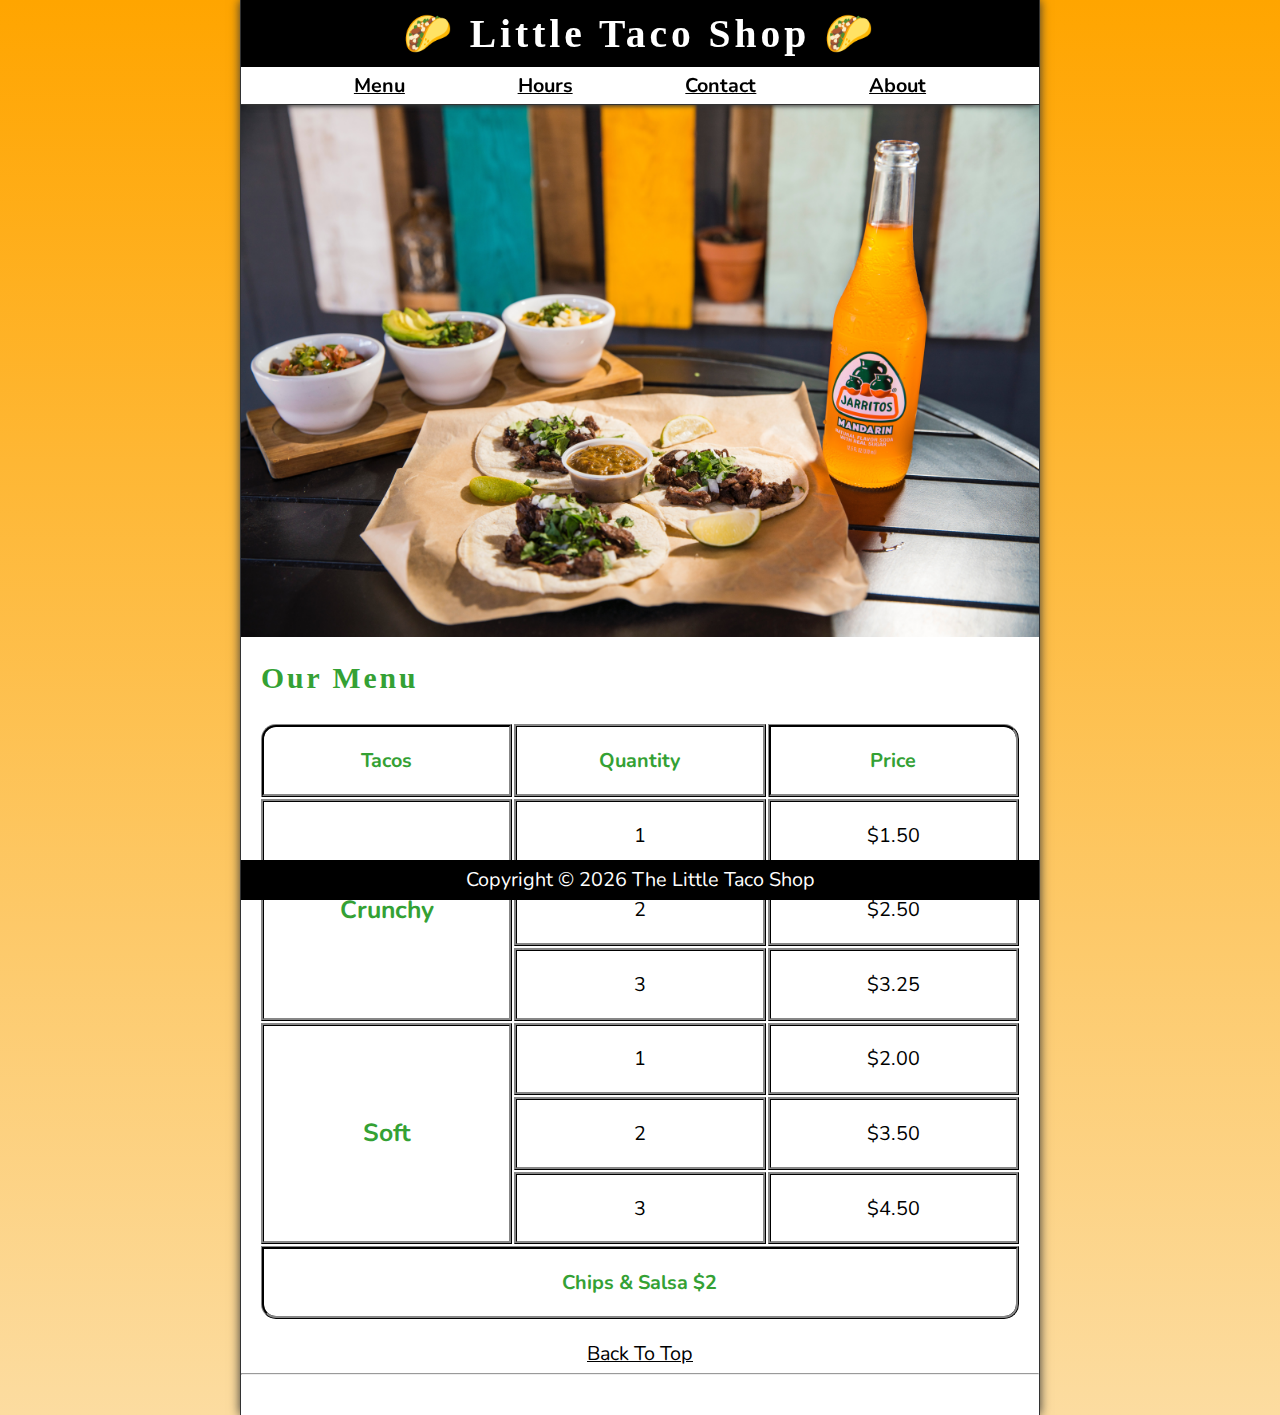
<file: index.html>
<!DOCTYPE html>
<html lang="en">

<head>
    <meta charset="UTF-8">
    <meta name="viewport" content="width=device-width, initial-scale=1.0">
    <meta name="author" content="Andres Arevalo Vitela">
    <meta name="description" content="The official website for The Little Taco Shop">
    <title>The Little Taco Shop</title>
    <link rel="icon" href="favicon.ico" type="image/x-icon">
    <link rel="stylesheet" href="css/style.css">
    <script src="js/main.js" defer></script>
</head>

<body>
    <header class="header">
        <h1 class="header__h1">Little Taco Shop</h1>
        <nav class="header__nav">
            <ul class="header__ul">
                <li>
                    <a href="#menu">Menu</a>
                </li>
                <li>
                    <a href="hours.html">Hours</a>
                </li>
                <li>
                    <a href="contact.html">Contact</a>
                </li>
                <li>
                    <a href="about.html">About</a>
                </li>
            </ul>
        </nav>
    </header>
    <section class="hero">
        <h2 class="hero__h2">Bienvenidos!</h2>
        <figure>
            <img src="img/tacos_and_drink_1000x667.png" alt="Tacos and a Drink" title="We love tacos!" width="1000"
                height="667">
            <figcaption class="offscreen">
                Tacos and a Drink
            </figcaption>
        </figure>
    </section>
    <main class="main">

        <article id="menu" class="main__article menu">
            <h2 class="menu__h2">Our Menu</h2>
            <table class="menu__container">
                <caption class="offscreen">Our Tacos</caption>
                <thead>
                    <tr>
                        <th class="menu__header" scope="col">Tacos</th>
                        <th class="menu__header"  scope="col">Quantity</th>
                        <th class="menu__header" scope="col">Price</th>
                    </tr>
                </thead>
                <tbody>
                    <tr>
                        <th class="menu__item menu__cr" scope="row" rowspan="3">
                            Crunchy
                        </th>
                        <td class="menu__item">1</td>
                        <td class="menu__item">$1.50</td>
                    </tr>
                    <tr>
                        <td class="menu__item">2</td>
                        <td class="menu__item">$2.50</td>
                    </tr>
                    <tr>
                        <td class="menu__item">3</td>
                        <td class="menu__item">$3.25</td>
                    </tr>
                    <tr>
                        <th class="menu__item menu__sf" scope="row" rowspan="3">
                            Soft
                        </th>
                        <td class="menu__item">1</td>
                        <td class="menu__item">$2.00</td>
                    </tr>
                    <tr>
                        <td class="menu__item">2</td>
                        <td class="menu__item">$3.50</td>
                    </tr>
                    <tr>
                        <td class="menu__item">3</td>
                        <td class="menu__item">$4.50</td>
                    </tr>
                </tbody>
                <tfoot>
                    <tr>
                        <td class="menu__item menu__cs" colspan="3">
                            Chips &amp; Salsa $2
                        </td>
                    </tr>
                </tfoot>
            </table>
            <p class="center">
                <a href="#">Back To Top</a>
            </p>
        </article>
    </main>
    <hr>
    <footer class="footer">
        <p>
            <span class="nowrap">Copyright &copy; <time id="year"></time></span> 
            <span class="nowrap">The Little Taco Shop</span>
        </p>
    </footer>
</body>

</html>
</file>
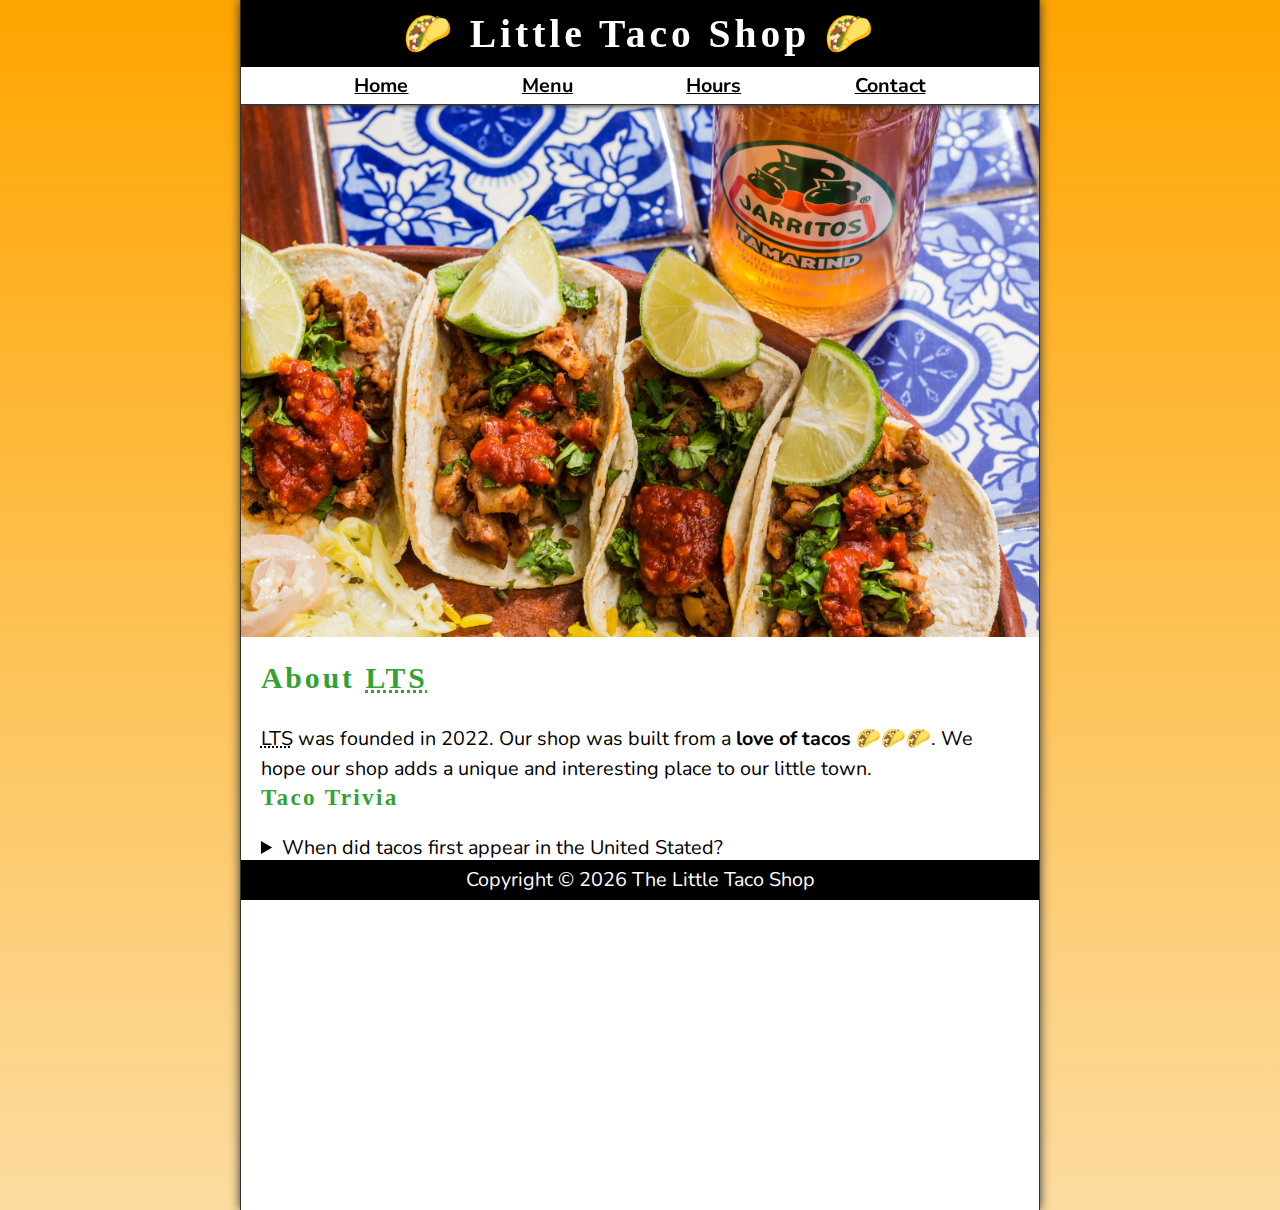
<file: about.html>
<!DOCTYPE html>
<html lang="en">
    <head>
        <meta charset="UTF-8">
        <meta name="viewport" content="width=device-width, initial-scale=1.0">
        <meta name="author" content="Andres Arevalo">
        <meta name="description" content="About the Little Taco Shop">
        <title>Little Taco Shop</title>
        <link rel="icon" href="favicon.ico" type="image/x-icon">
        <link rel="stylesheet" href="css/style.css">
        <script src="js/main.js" defer></script>
    </head>
<body>
    <header class="header">
        <h1 class="header__h1">Little Taco Shop</h1>
        <nav class="header__nav">
            <ul class="header__ul">
                <li>
                    <a href="/">Home</a>
                </li>
                <li>
                    <a href="/#menu">Menu</a>
                </li>
                <li>
                    <a href="hours.html">Hours</a>
                </li>
                <li>
                    <a href="contact.html">Contact</a>
                </li>
            </ul>
        </nav>
    </header>
    <section class="hero">
        <figure>
            <img src="img/tacos_delicioso_1000x667.png" alt="Tacos Delicioso" title="Tacos Delicioso!" width="1000"
                height="667">
            <figcaption class="offscreen">
                Try Delicious Tacos
            </figcaption>
        </figure>
    </section>

    <main class="main">
        <article id="about" class="main__article about">
            <h2>About <abbr title="The Little Taco Shop">LTS</abbr></h2>
            <p>
                <abbr title="The Little Taco Shop">LTS</abbr> was founded in <time datetime="2022">2022</time>. Our shop
                was built from a <strong>love of tacos</strong> 🌮🌮🌮. We hope our shop adds a unique and interesting
                place to our little town.
            </p>
            <aside class="about__trivia">
                <h3>Taco Trivia</h3>
                <details>
                    <summary>When did tacos first appear in the United Stated?</summary>
                    <p class="about__trivia-answer">
                        Jeffrey M. Pilcher, taco historian and professor of history at the University of Minnesota, says
                        the earliest mention of tacos in the United States are in a newspaper from <time
                            datetime="1905">1905</time>. (Source: <cite><a
                                href="https://www.smithsonianmag.com/arts-culture/where-did-the-taco-come-from-81228162/"
                                target="_blank">Smithsonian Magazine</a></cite>)
                    </p>
                </details>
            </aside>
        </article>
    </main>
    <footer class="footer">
        <p>
            <span class="nowrap">Copyright &copy; <time id="year"></time></span> 
            <span class="nowrap">The Little Taco Shop</span>
        </p>
    </footer>    
</body>

</html>
</file>
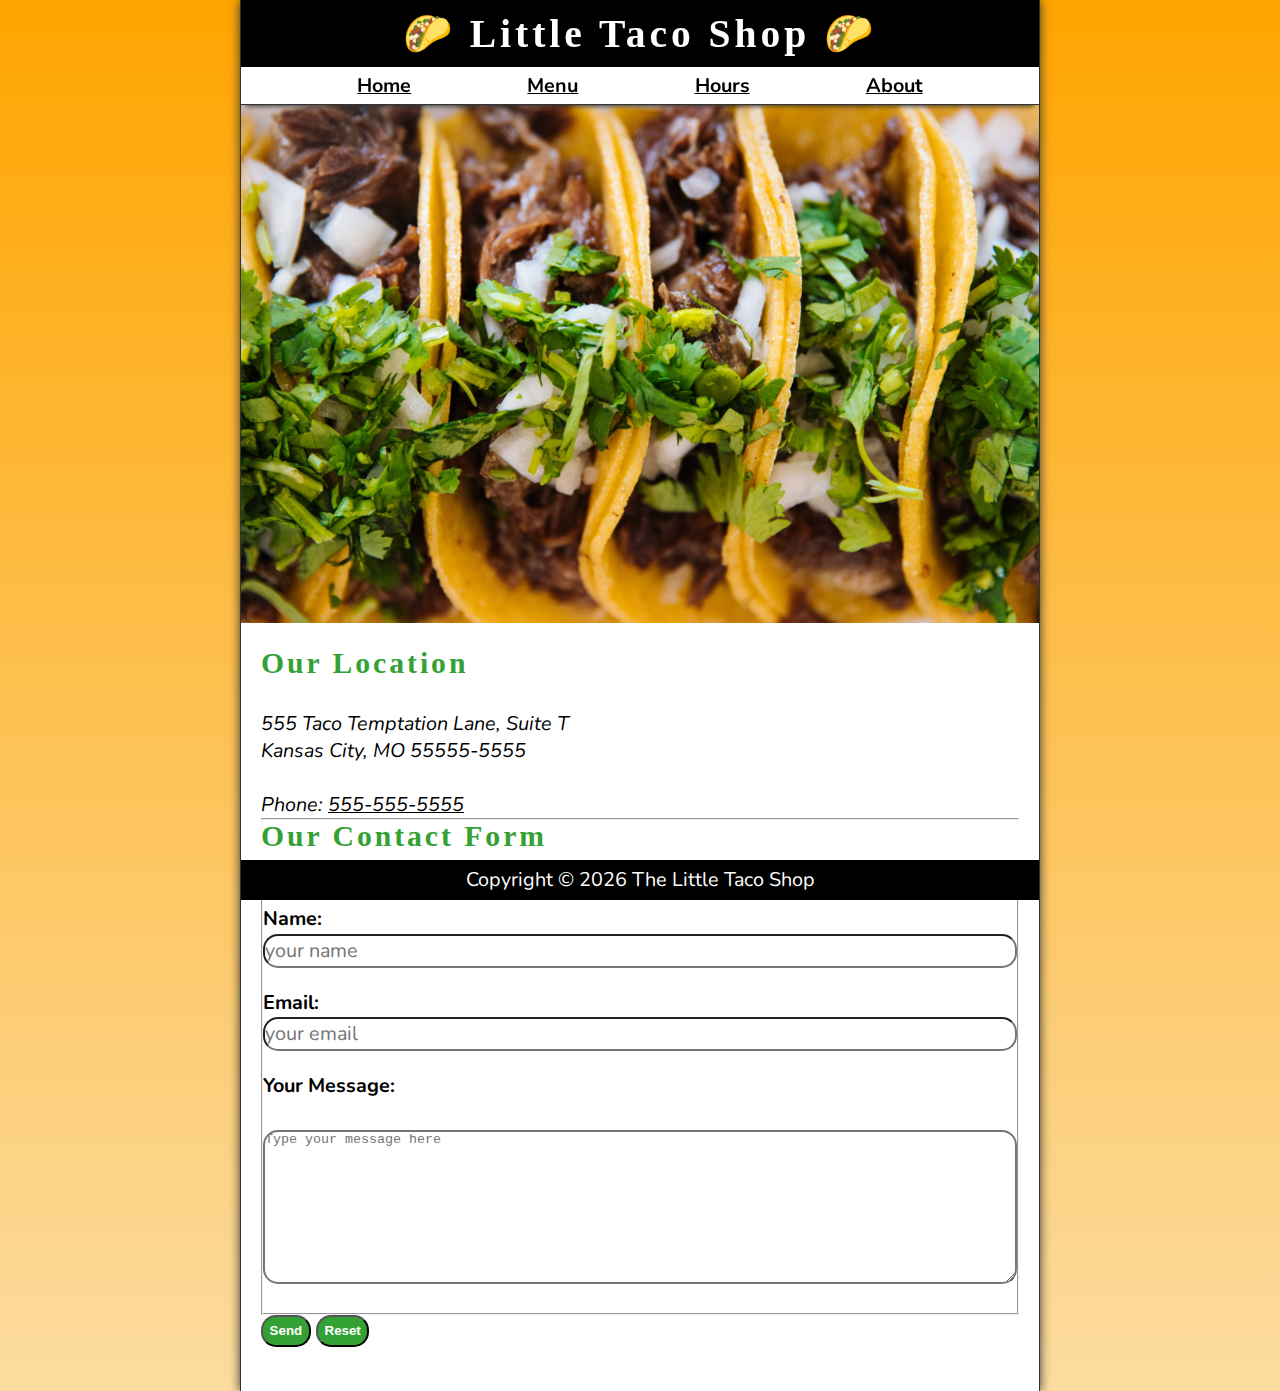
<file: contact.html>
<!DOCTYPE html>
<html lang="en">

<head>
    <meta charset="UTF-8">
    <meta name="viewport" content="width=device-width, initial-scale=1.0">
    <meta name="author" content="Dave Gray">
    <meta name="description" content="Contact information for The Little Taco Shop">
    <title>Contact Us - LTS</title>
    <link rel="icon" href="favicon.ico" type="image/x-icon">
    <link rel="stylesheet" href="css/style.css">
    <script src="js/main.js" defer></script>
</head>

<body>
    <header class="header">
        <h1 class="header__h1">Little Taco Shop</h1>
        <nav class="header__nav">
            <ul class="header__ul">
                <li>
                    <a href="/">Home</a>
                </li>
                <li>
                    <a href="/#menu">Menu</a>
                </li>
                <li>
                    <a href="hours.html">Hours</a>
                </li>
                <li>
                    <a href="about.html">About</a>
                </li>
            </ul>
        </nav>
    </header>
    
    <section>
        <figure class="hero">
            <img src="img/tacos_close_up_1000x649.png" alt="Little Taco Shop Tacos" title="Tacos ready to eat!"
                width="1000" height="649">
            <figcaption class="offscreen">
                Little Taco Shop Tacos
            </figcaption>
        </figure>
    </section>

    <main class="main">
        <article class="main__article">
            <h2>Our Location</h2>
            <address>
                555 Taco Temptation Lane, Suite T<br>
                Kansas City, MO 55555-5555
                <br><br>
                Phone: <a href="tel:+5555555555">555-555-5555</a>
            </address>
        </article>
        <hr>
        <article class="main__article contact">
            <h2 classs="contact__h2">Our Contact Form</h2>

            <form action="https://httpbin.org/get" method="get" class="contact__form">
                <fieldset classs="contact__fieldset">
                    <legend class="offscreen">Send Us A Message</legend>
                    <p class="contact__p">
                        <label class="contact__label"  for="name">Name:</label>
                        <input class="contact__input" type="text" name="name" id="name" placeholder="your name" required>
                    </p>
                    <p class="contact__p">
                        <label class="contact__label"  for="email">Email:</label>
                        <input class="contact__input" type="email" name="email" id="email" placeholder="your email" required>
                    </p>
                    <p class="contact__p">
                        <label class="contact__label"  for="message">Your Message:</label>
                        <br>
                        <textarea class="contact__textarea" name="message" id="message" cols="30" rows="10"
                            placeholder="Type your message here"></textarea>
                    </p>
                </fieldset>
                <button class="contact__button" type="submit">Send</button>
                <button class="contact__button" type="reset">Reset</button>
            </form>
        </article>
    </main>
    <footer class="footer">
        <p>
            <span class="nowrap">Copyright &copy; <time id="year"></time></span> 
            <span class="nowrap">The Little Taco Shop</span>
        </p>
    </footer>
</body>

</html>
</file>
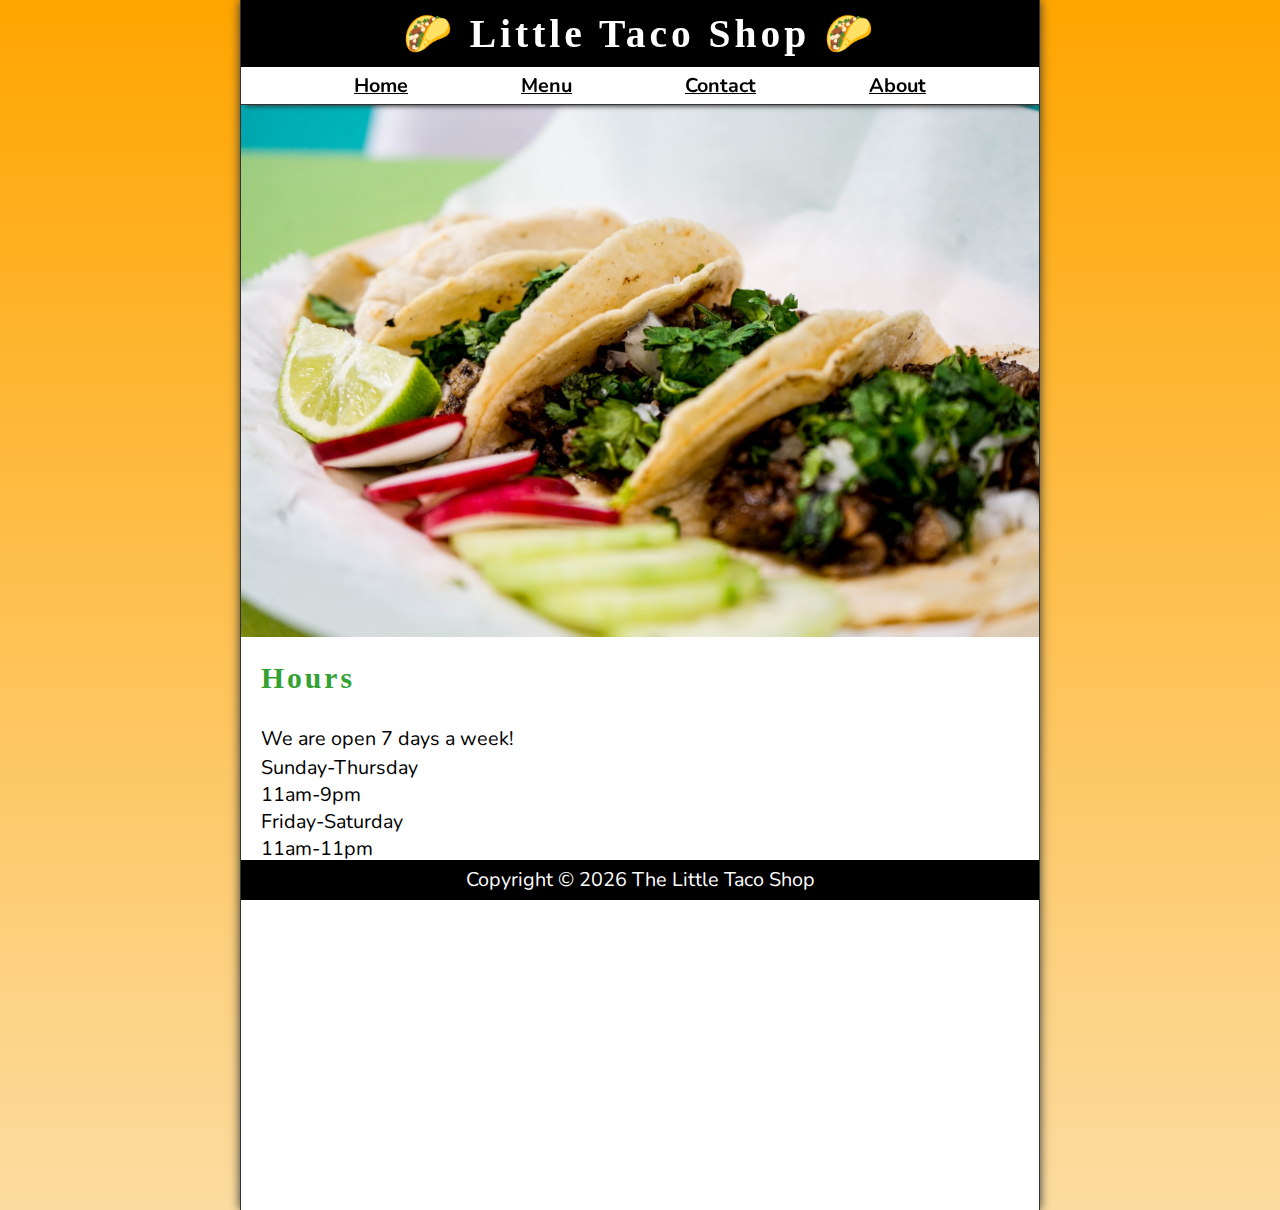
<file: hours.html>
<!DOCTYPE html>
<html lang="en">

<head>
    <meta charset="UTF-8">
    <meta name="viewport" content="width=device-width, initial-scale=1.0">
    <meta name="author" content="Dave Gray">
    <meta name="description" content="Store Hours for The Little Taco Shop">
    <title>LTS Hours</title>
    <link rel="icon" href="favicon.ico" type="image/x-icon">
    <link rel="stylesheet" href="css/style.css">
    <script src="js/main.js" defer></script>
</head>

<body>
    <header class="header">
        <h1 class="header__h1">Little Taco Shop</h1 >
        <nav class="header__nav">
            <ul class="header__ul">
                <li>
                    <a href="/">Home</a>
                </li>
                <li>
                    <a href="/#menu">Menu</a>
                </li>
                <li>
                    <a href="contact.html">Contact</a>
                </li>
                <li>
                    <a href="about.html">About</a>
                </li>
            </ul>
        </nav>
    </header>

   <section>
    <figure class="hero">
        <img src="img/tacos_tray_1000x667.png" alt="A Tray of Tasty Tacos" title="We love trays of tacos!"
            width="1000" height="667">
        <figcaption class="offscreen">
            A Tray of Tasty Tacos
        </figcaption>
    </figure>
   </section>

    <main class="main">
        <article class="main__article">
        <h2>Hours</h2>
        <p>
            We are open 7 days a week!
        </p>
        <dl>
            <dt>Sunday-Thursday</dt>
            <dd>11am-9pm</dd>
            <dt>Friday-Saturday</dt>
            <dd>11am-11pm</dd>
        </dl>
    </article>
    </main>
 
    <footer class="footer">
        <p>
            <span class="nowrap">Copyright &copy; <time id="year"></time></span> 
            <span class="nowrap">The Little Taco Shop</span>
        </p>
    </footer>
</body>

</html>
</file>
<file: css/style.css>
@import url(https://fonts.googleapis.com/css2?family=Fugaz+Obe&family=Nunito&display=swap);

/* || RESET */

*,
*::after,
*::before {
    margin: 0;
    padding: 0;
    box-sizing: border-box;
}

img {
    display: block;
    max-width: 100%;
    height: auto;
}

input, button textarea {
    font: inherit;
}

/* || VARIABLES */

:root {
    /* FONTS */
    --FF: "Nunito", sans-serif;
    --FF-HEADINGS: "Fugaz One", cursive;
    --FS: clamp(1rem, 2.2vh, 1.5rem);

    /* COLORS */
    --BGCOLOR-FADE: rgb(252, 220, 160);
    --BGCOLOR: orange;
    --BGIMAGE: linear-gradient(to bottom, var(--BGCOLOR), var(--BGCOLOR-FADE));
    --BODY-BGCOLOR: #FFF;
    --BORDER_COLOR: #333;
    --BUTTON-COLOR: #FFF;
    --FONT-COLOR: #000;
    --HEADER-BGCOLOR: #000;
    --HEADER-COLOR: #FFF;
    --HERO-BGCOLOR: rgba(51, 178, 51, 0.75);
    --HERO-COLOR: #FFF;
    --HIGHLIGHT_COLOR: rgb(52, 161, 52);
    --LINK-ACTIVE: orange;
    --LINK-COLOR: #000;
    --LINK-HOVER: hsla(0, 0%,0%, 0.6);
    --NAV-BGCOLOR: #FFF;

    /* BORDERS */
    --BORDERS: 1px solid var(--BORDER_COLOR);
    --BORDER_RADIUS: 15px;
    /* STANDARD PADDING */
    --PADDING-TB: 0.25em;
    --PADDING-SIDE: 2.5%;

    /* STANDARD MARGIN */
    --MARGIN: clamp(1em, 2.5vh, 1.5em 0);
}

@media (prefers-color-scheme: dark) {
    :root {
        --BGCOLOR-FADE: gray;
        --BGCOLOR: #000;
        --BODY-BGCOLOR: #333;
        --BORDER-COLOR: whitesmoke;
        --BUTTON-COLOR: #000; 
        --FONT-COLOR: whitesmoke;
        --HEADER--COLOR: whitesmoke;
        --HERO-COLOR: #333;
        --HIGHLIGHT-COLOR: whitesmoke;
        --LINK-ACTIVE: rgb(252, 200, 103);
        --LINK-COLOR: whitesmoke;
        --LINK-HOVER: orange;
        --NAV-BGCOLOR: rgb(20, 20, 20);
    }
}

/* || UTILITY CLASSES */

.offscreen{
    position: absolute;
    left: -10000px;
}

.nowrap {
    white-space: no wrap;
}

.center {
    text-align: center;
}

/* || GENERAL STYLES */

html {
    scroll-behavior: smooth;
    font-size: var(--FS);
    font-family: var(--FF);
    background-color: var(--BGCOLOR);
    background-image: var(--BGIMAGE);
}


body {
    background-color: var(--BODY-BGCOLOR);
    color: var(--FONT-COLOR);
    min-height: 100vh;
    max-width: 800px;
    margin: 0 auto;
    border-left: var(--BORDERS);
    border-right: var(--BORDERS);
    box-shadow: 0 0 10px var(--BORDER_COLOR);
}

h1, h2 , h3 {
    font-family: var(--FF-HEADINGS);
    letter-spacing: 0.1em;
}

h2, h3 {
    margin-bottom: 1em;
    color: var(--HIGHLIGHT_COLOR)
}

p {
    line-height: 1.5;
}

a:any-link {
    color: var(--LINK-COLOR);
}

a:hover, a:focus-visible {
    color: var(--LINK-HOVER);
}

a:active {
    color: var(--LINK-ACTIVE);
}

/* || HEADER */

.header {
    position: sticky;
    top: 0;
    z-index: 1;
}

.header__h1 {
    text-align: center;
    background-color: var(--HEADER-BGCOLOR);
    color: var(--HEADER-COLOR);
    padding: var(--PADDING-TB) var(--PADDING-SIDE);
}

.header__nav {
    background-color: var(--NAV-BGCOLOR);
    border-bottom: var(--BORDERS);
    font-weight: bold;
    box-shadow: 0 6px 5px -5px var(--BORDER_COLOR);
}

.header__ul {
    padding: var(--PADDING-TB) var(--PADDING-SIDE);
    list-style-type: none;
    display: flex;
    justify-content: space-evenly;
    gap: 1rem
}

.hero {
    position: relative;
}

.hero__h2 {
    background-color: var(--HERO-BGCOLOR);
    color: var(--HERO-COLOR);
    padding: 0.25em 0.5em;
    letter-spacing: 0.1rem;
    text-shadow: 2px 2px 5px var(--BORDER_COLOR);
    position: absolute;
    top: -100px;
    left: 20px;
    animation: showWelcome 0.5s ease-in-out 1s forwards;
}

@keyframes showWelcome {
    0% {
        top: -20px;
        transform: skew(0deg, -5deg)
        scaleY(0);
    }
    80% {
        top: 30px;
        transform: skew(10deg, -5deg)
        scaleY(1.2);
    }
    100% {
        top: 20px;
        transform: skew(-10deg, -5deg)
        scaleY(1);
    }
}

/* || FOOTER */

.footer {
    position: sticky;
    bottom: 0;
    background-color: var(--HEADER-BGCOLOR);
    color: var(--HEADER-COLOR);
    padding: var(--PADDING-TB) var(--PADDING-SIDE);
    text-align: center;
}

/* || MAIN */

.main {
    padding: var(--PADDING-TB) var(--PADDING-SIDE);
}

.main__article {
    scroll-margin-top: 6.5rem;
    margin: var(--MARGIN);
}

.main__article:first-child {
    margin-top: 1em;
}

.main__article:last-child {
    min-height: calc(100vh - 20rem);
}

/* || ABOUT */

.about__trivia {
    margin: var(--MARGIN);
}

.about__trivia-answer {
    margin-top: 1em;
}

/* || CONTACT */


.contact__h2 {
    margin: 0;
}

.contact__fieldset {
    border: none;
}

.contact__p {
    margin: 1em 0;
}

.contact__label {
    display: block;
    font-weight: bold;
}

.contact__input,
.contact__textarea {
    padding: -.5em;
    border-radius: var(--BORDER_RADIUS);
    border-width: 2px;
    width: 100%;
}

.contact__button{
   padding: 0.5em;
   border-radius: var(--BORDER_RADIUS);
   background-color: var(--HIGHLIGHT_COLOR);
   color: var(--BUTTON-COLOR);
   font-weight: bold;;
}

/* || MENU */

thead, tbody, tfoot, tr {
    display: contents;
}

.menu__container {
    display: grid;
    grid-template-columns: repeat(3,1fr);
    grid-template-areas: 
    "hd1 hd2 hd3"
    "cr cr1 cr1p"
    "cr cr2 cr2p"
    "cr cr3 cr3p"
    "sf sf1 sf1p"
    "sf sf2 sf2p"
    "sf sf3 sf3p"
    "cs cs cs";
    gap: 0.1em;
    margin-bottom: 1em;
}

.menu__cr {
    grid-area: cr;   
}
.menu__sf {
    grid-area: sf;
}

.menu__cs {
    grid-area: cs;
    color: var(--HIGHLIGHT_COLOR);
    font-weight: bold;  
}

.menu__cr, .menu__sf, .menu__header {
    color: var(--HIGHLIGHT_COLOR);
    font-weight: bold;
    height: 100%;
    display: grid;
    place-content: center;
}

.menu__header {
    border-bottom: var(--BORDERS);
}

.menu__header, .menu__item {
    width: 100%;
    padding: 1em;
    border: medium ridge var(--BORDER_COLOR);
}

.menu__item {
    display: grid;
    place-content: center;
}

thead th:first-child {
    border-top-left-radius: var(--BORDER_RADIUS);
}
thead th:last-child {
    border-top-right-radius: var(--BORDER_RADIUS);
}

tfoot td {
    border-bottom-left-radius: var(--BORDER_RADIUS);
    border-bottom-right-radius: var(--BORDER_RADIUS);
}

@media screen and (min-width: 576px) {
    .header__h1::before {
        content: '🌮 '
    }
    .header__h1::after {
        content: ' 🌮'
    }
    .menu_header,
    .menu__cr,
    .menu__sf,
    menu__cs {
        font-size: 125%;
    }
}
</file>
